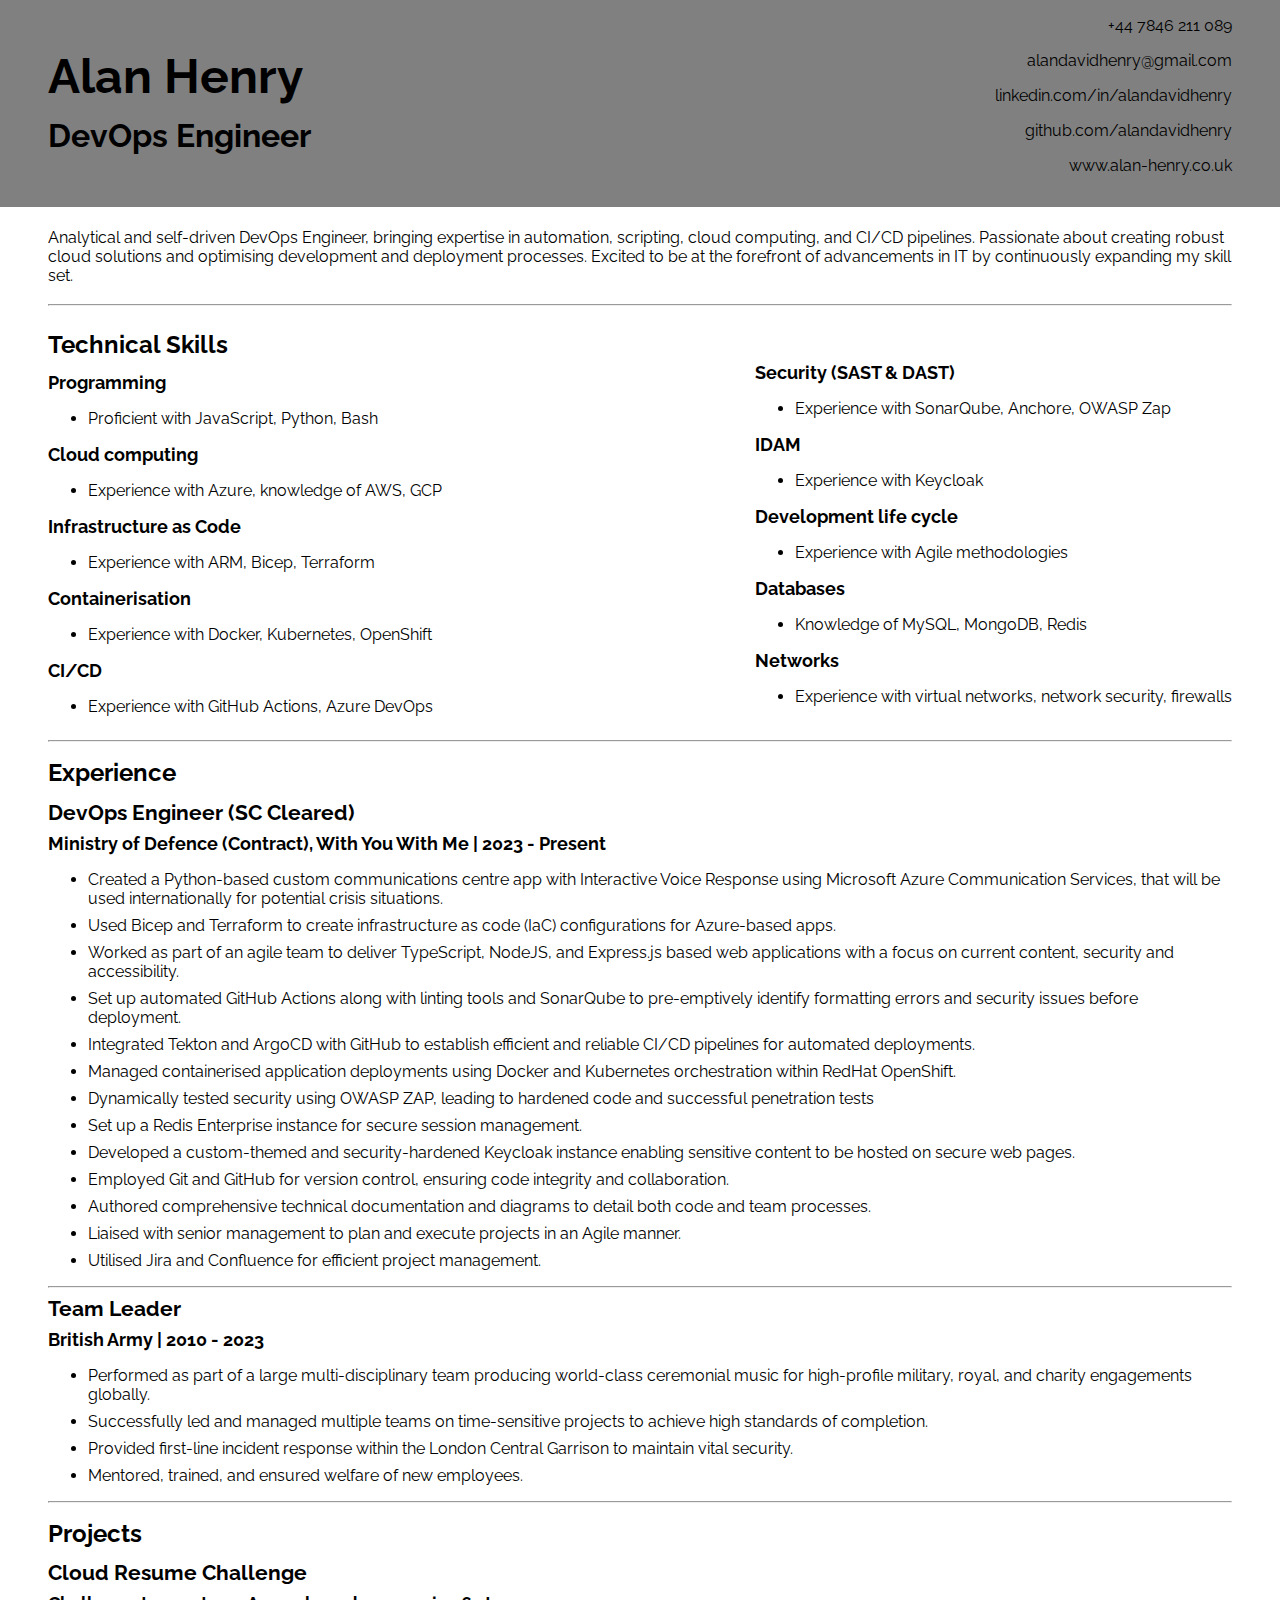
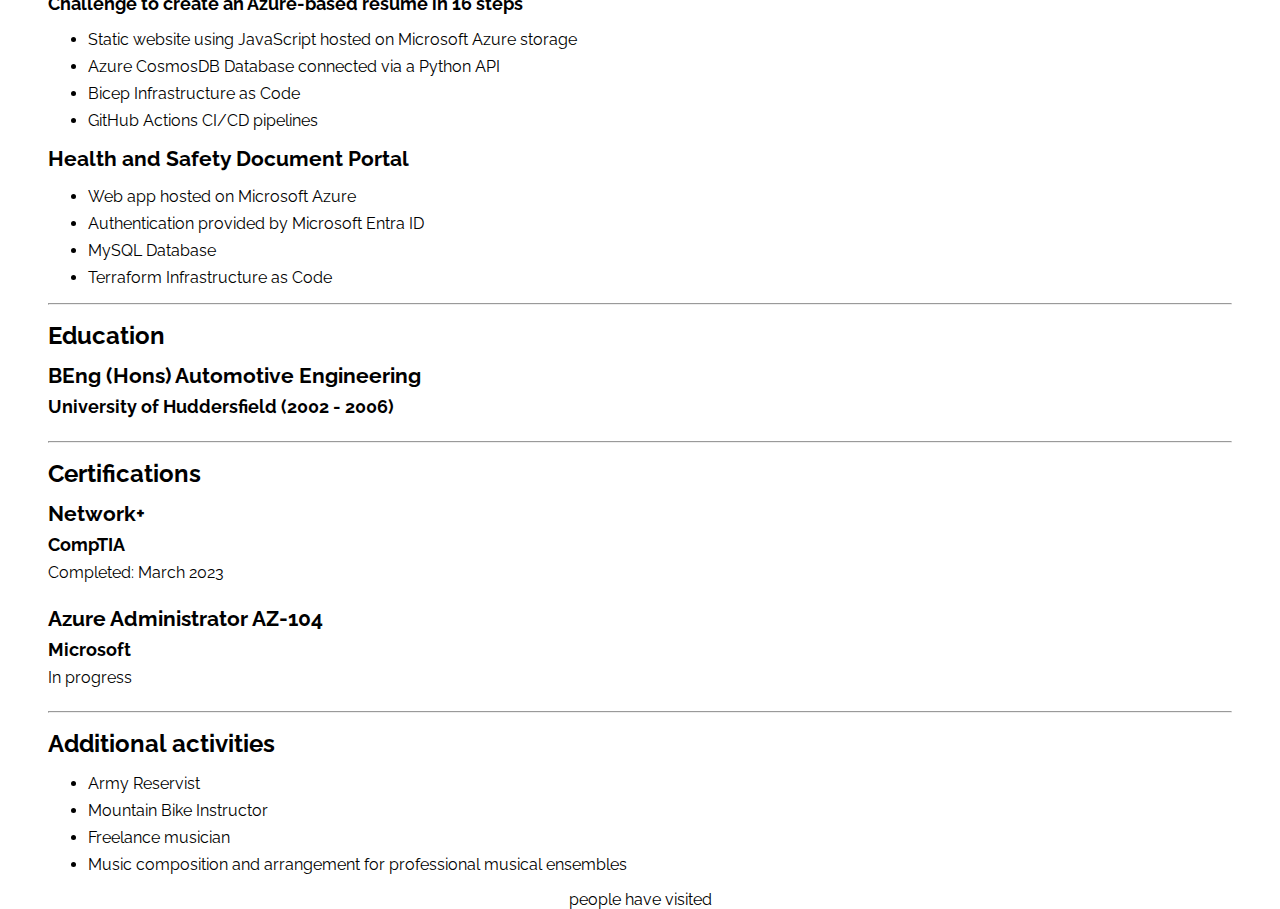
<file: src/index.html>
<!DOCTYPE html>
<html lang="en">
  <head>
    <meta charset="UTF-8" />
    <meta name="viewport" content="width=device-width, initial-scale=1.0" />
    <link rel="preconnect" href="https://fonts.googleapis.com" />
    <link rel="preconnect" href="https://fonts.gstatic.com" crossorigin />
    <link
      href="https://fonts.googleapis.com/css2?family=Raleway:ital,wght@0,100..900;1,100..900&display=swap"
      rel="stylesheet"
    />
    <link rel="stylesheet" href="style.css" />
    <title>Alan Henry's Resume</title>
  </head>
  <body>
    <header>
      <div class="title">
        <h1>Alan Henry</h1>
        <h2>DevOps Engineer</h2>
      </div>
      <div class="links">
        <p>+44 7846 211 089</p>
        <p>alandavidhenry@gmail.com</p>
        <p>linkedin.com/in/alandavidhenry</p>
        <p>github.com/alandavidhenry</p>
        <p>www.alan-henry.co.uk</p>
      </div>
    </header>
    <main>
      <div class="profile">
        <p>
          Analytical and self-driven DevOps Engineer, bringing expertise in
          automation, scripting, cloud computing, and CI/CD pipelines.
          Passionate about creating robust cloud solutions and optimising
          development and deployment processes. Excited to be at the forefront
          of advancements in IT by continuously expanding my skill set.
        </p>
      </div>
      <hr />
      <div class="skills">
        <div class="skills-col-1">
          <h3>Technical Skills</h3>
          <h5>Programming</h5>
          <ul>
            <li>Proficient with JavaScript, Python, Bash</li>
          </ul>
          <h5>Cloud computing</h5>
          <ul>
            <li>Experience with Azure, knowledge of AWS, GCP</li>
          </ul>
          <h5>Infrastructure as Code</h5>
          <ul>
            <li>Experience with ARM, Bicep, Terraform</li>
          </ul>
          <h5>Containerisation</h5>
          <ul>
            <li>Experience with Docker, Kubernetes, OpenShift</li>
          </ul>
          <h5>CI/CD</h5>
          <ul>
            <li>Experience with GitHub Actions, Azure DevOps</li>
          </ul>
        </div>
        <div class="skills-col-2">
          <h5>Security (SAST & DAST)</h5>
          <ul>
            <li>Experience with SonarQube, Anchore, OWASP Zap</li>
          </ul>
          <h5>IDAM</h5>
          <ul>
            <li>Experience with Keycloak</li>
          </ul>
          <h5>Development life cycle</h5>
          <ul>
            <li>Experience with Agile methodologies</li>
          </ul>
          <h5>Databases</h5>
          <ul>
            <li>Knowledge of MySQL, MongoDB, Redis</li>
          </ul>
          <h5>Networks</h5>
          <ul>
            <li>
              Experience with virtual networks, network security, firewalls
            </li>
          </ul>
        </div>
      </div>

      <hr />
      <div>
        <h3>Experience</h3>
        <h4>DevOps Engineer (SC Cleared)</h4>
        <h5>
          Ministry of Defence (Contract), With You With Me | 2023 - Present
        </h5>
        <ul>
          <li>
            Created a Python-based custom communications centre app with
            Interactive Voice Response using Microsoft Azure Communication
            Services, that will be used internationally for potential crisis
            situations.
          </li>
          <li>
            Used Bicep and Terraform to create infrastructure as code (IaC)
            configurations for Azure-based apps.
          </li>
          <li>
            Worked as part of an agile team to deliver TypeScript, NodeJS, and
            Express.js based web applications with a focus on current content,
            security and accessibility.
          </li>
          <li>
            Set up automated GitHub Actions along with linting tools and
            SonarQube to pre-emptively identify formatting errors and security
            issues before deployment.
          </li>
          <li>
            Integrated Tekton and ArgoCD with GitHub to establish efficient
            and reliable CI/CD pipelines for automated deployments.
          </li>
          <li>
            Managed containerised application deployments using Docker and
            Kubernetes orchestration within RedHat OpenShift.
          </li>
          <li>
            Dynamically tested security using OWASP ZAP, leading to hardened
            code and successful penetration tests
          </li>
          <li>
            Set up a Redis Enterprise instance for secure session management.
          </li>
          <li>
            Developed a custom-themed and security-hardened Keycloak instance
            enabling sensitive content to be hosted on secure web pages.
          </li>
          <li>
            Employed Git and GitHub for version control, ensuring code integrity
            and collaboration.
          </li>
          <li>
            Authored comprehensive technical documentation and diagrams to
            detail both code and team processes.
          </li>
          <li>
            Liaised with senior management to plan and execute projects in an
            Agile manner.
          </li>
          <li>
            Utilised Jira and Confluence for efficient project management.
          </li>
        </ul>
      </div>
      <hr />
      <div>
        <h4>Team Leader</h4>
        <h5>British Army | 2010 - 2023</h5>
        <ul>
          <li>
            Performed as part of a large multi-disciplinary team producing
            world-class ceremonial music for high-profile military, royal, and
            charity engagements globally.
          </li>
          <li>
            Successfully led and managed multiple teams on time-sensitive
            projects to achieve high standards of completion.
          </li>
          <li>
            Provided first-line incident response within the London Central
            Garrison to maintain vital security.
          </li>
          <li>Mentored, trained, and ensured welfare of new employees.</li>
        </ul>
      </div>
      <hr />
      <div>
        <h3>Projects</h3>
        <h4>Cloud Resume Challenge</h4>
        <h5>Challenge to create an Azure-based resume in 16 steps</h5>
        <ul>
          <li>
            Static website using JavaScript hosted on Microsoft Azure storage
          </li>
          <li>Azure CosmosDB Database connected via a Python API</li>
          <li>Bicep Infrastructure as Code</li>
          <li>GitHub Actions CI/CD pipelines</li>
        </ul>
        <h4>Health and Safety Document Portal</h4>
        <h5></h5>
        <ul>
          <li>Web app hosted on Microsoft Azure</li>
          <li>Authentication provided by Microsoft Entra ID</li>
          <li>MySQL Database</li>
          <li>Terraform Infrastructure as Code</li>
        </ul>
      </div>
      <hr />
      <div class="education">
        <h3>Education</h3>
        <h4>BEng (Hons) Automotive Engineering</h4>
        <h5>University of Huddersfield (2002 - 2006)</h5>
      </div>
      <hr />
      <div>
        <h3>Certifications</h3>
        <div class="certifications">
          <h4>Network+</h4>
          <h5>CompTIA</h5>
          <p>Completed: March 2023</p>
        </div>
        <div class="certifications">
          <h4>Azure Administrator AZ-104</h4>
          <h5>Microsoft</h5>
          <p>In progress</p>
        </div>
      </div>
      <hr />
      <div>
        <h3>Additional activities</h3>
        <ul>
          <li>Army Reservist</li>
          <li>Mountain Bike Instructor</li>
          <li>Freelance musician</li>
          <li>
            Music composition and arrangement for professional musical ensembles
          </li>
        </ul>
      </div>
    </main>
    <footer>
      <div class="visitor-counter">
        <span class="count"></span>
        <span>people have visited</span>
      </div>
    </footer>
    <script src="scripts.js"></script>
  </body>
</html>
</file>
<file: src/style.css>
body {
  font-family: "Raleway";
  margin: 0;
  padding: 0;
}

header {
    background-color: grey;
    margin: 0;
    padding: 1rem 3rem;
    display: flex;
    flex-direction: row;
    flex-wrap: wrap;
    justify-content: space-between;
}

main {
    margin: 0 3rem;
}

h1 {
  font-size: 3rem;
  margin: 2rem 0 0.8rem 0;
}
h2 {
  font-size: 2rem;
  margin: 0 0 0 0;
}
h3 {
  font-size: 1.5rem;
  margin: 1rem 0 0.8rem 0;
}
h4 {
  font-size: 1.3rem;
  margin: 0 0 0.5rem 0;
}
h5 {
  font-size: 1.15rem;
  margin: 0 0 0.5rem 0;
}
p {
  font-size: 1rem;
  margin: 0 0 1rem 0;
}
ul {
  font-size: 1rem;
}
li {
  font-size: 1rem;
  margin: 0 0 0.5rem 0;
}

.links {
    text-align: right;
}

.profile {
    margin: 1.3rem 0 1.2rem 0;
}

.skills {
    display: flex;
    flex-direction: row;
    flex-wrap: wrap;
    justify-content: space-between;
}

.skills-col-2 {
    margin: 3rem 0 0 0;
}

.education {
    margin: 0 0 1.5rem 0;
}

.certifications {
    margin: 0 0 1.5rem 0;
}

.visitor-counter {
  max-width: fit-content;
  margin-left: auto;
  margin-right: auto;
}
</file>
